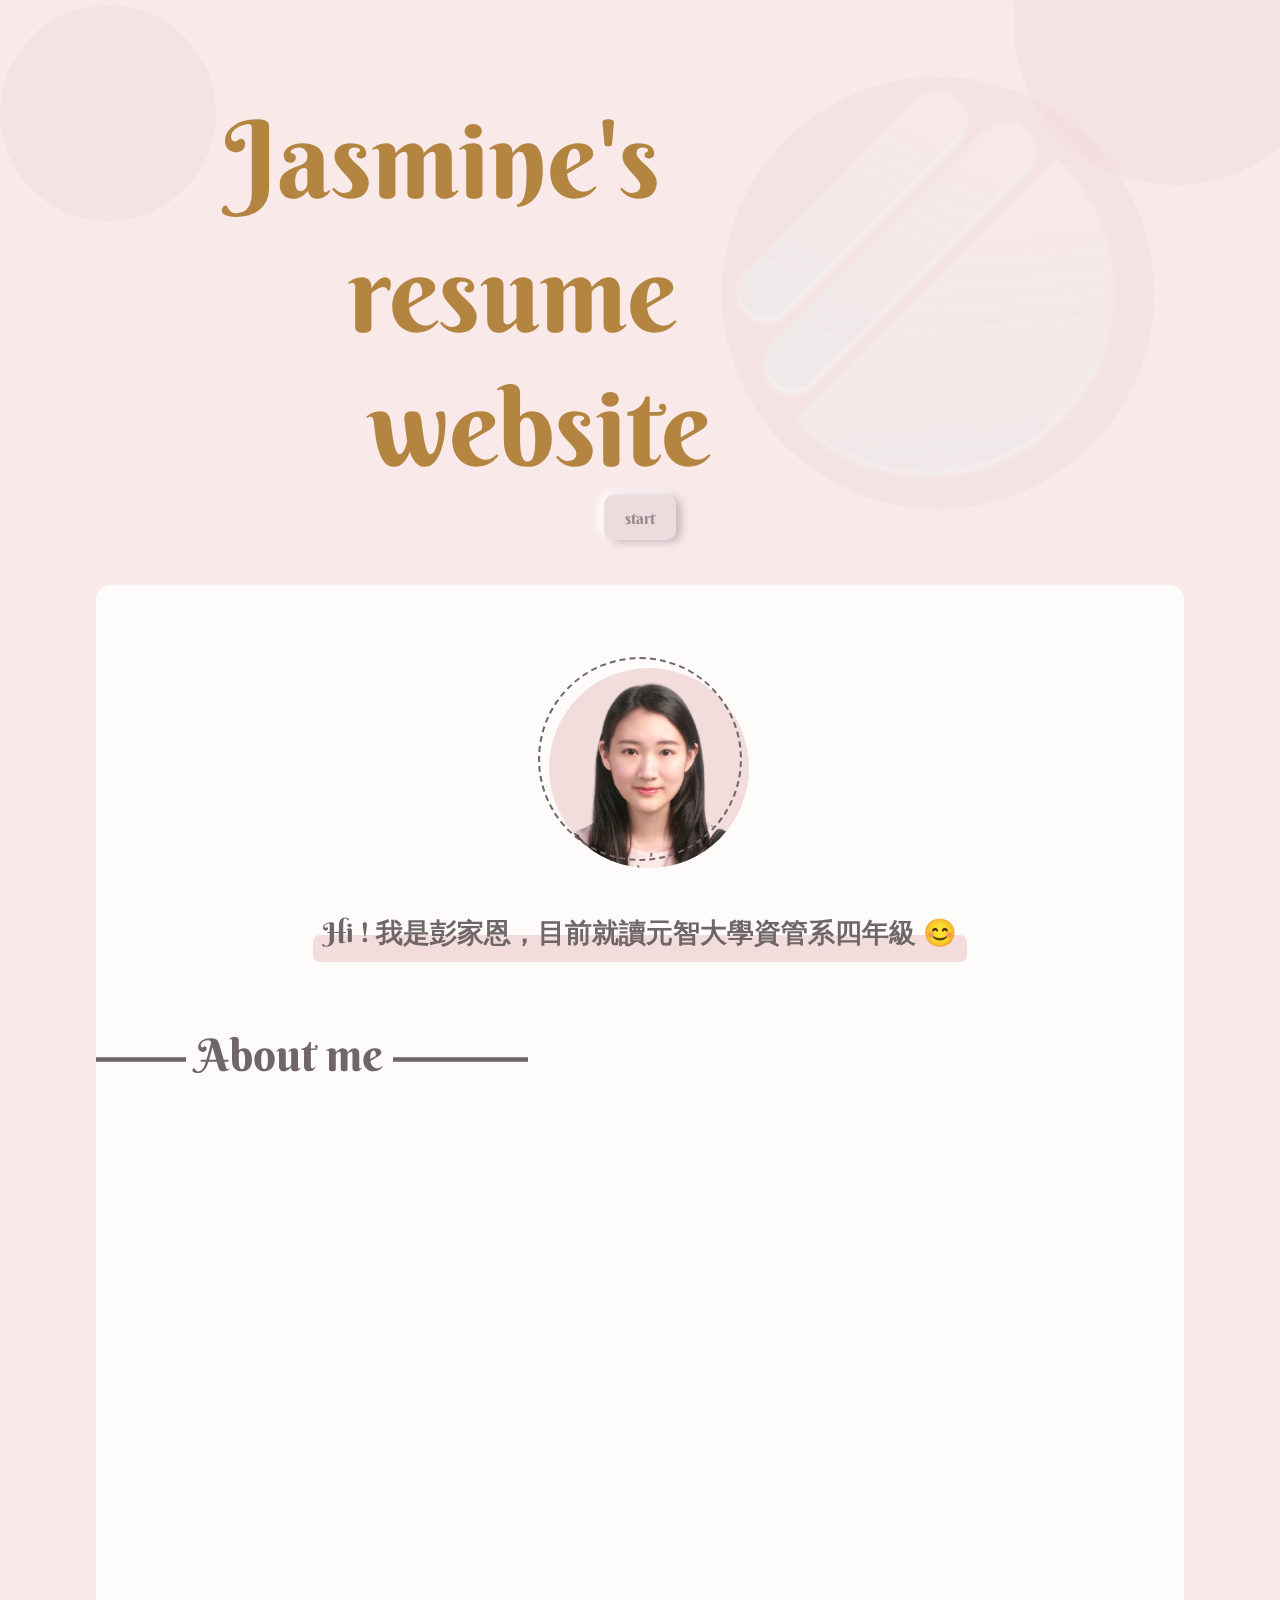
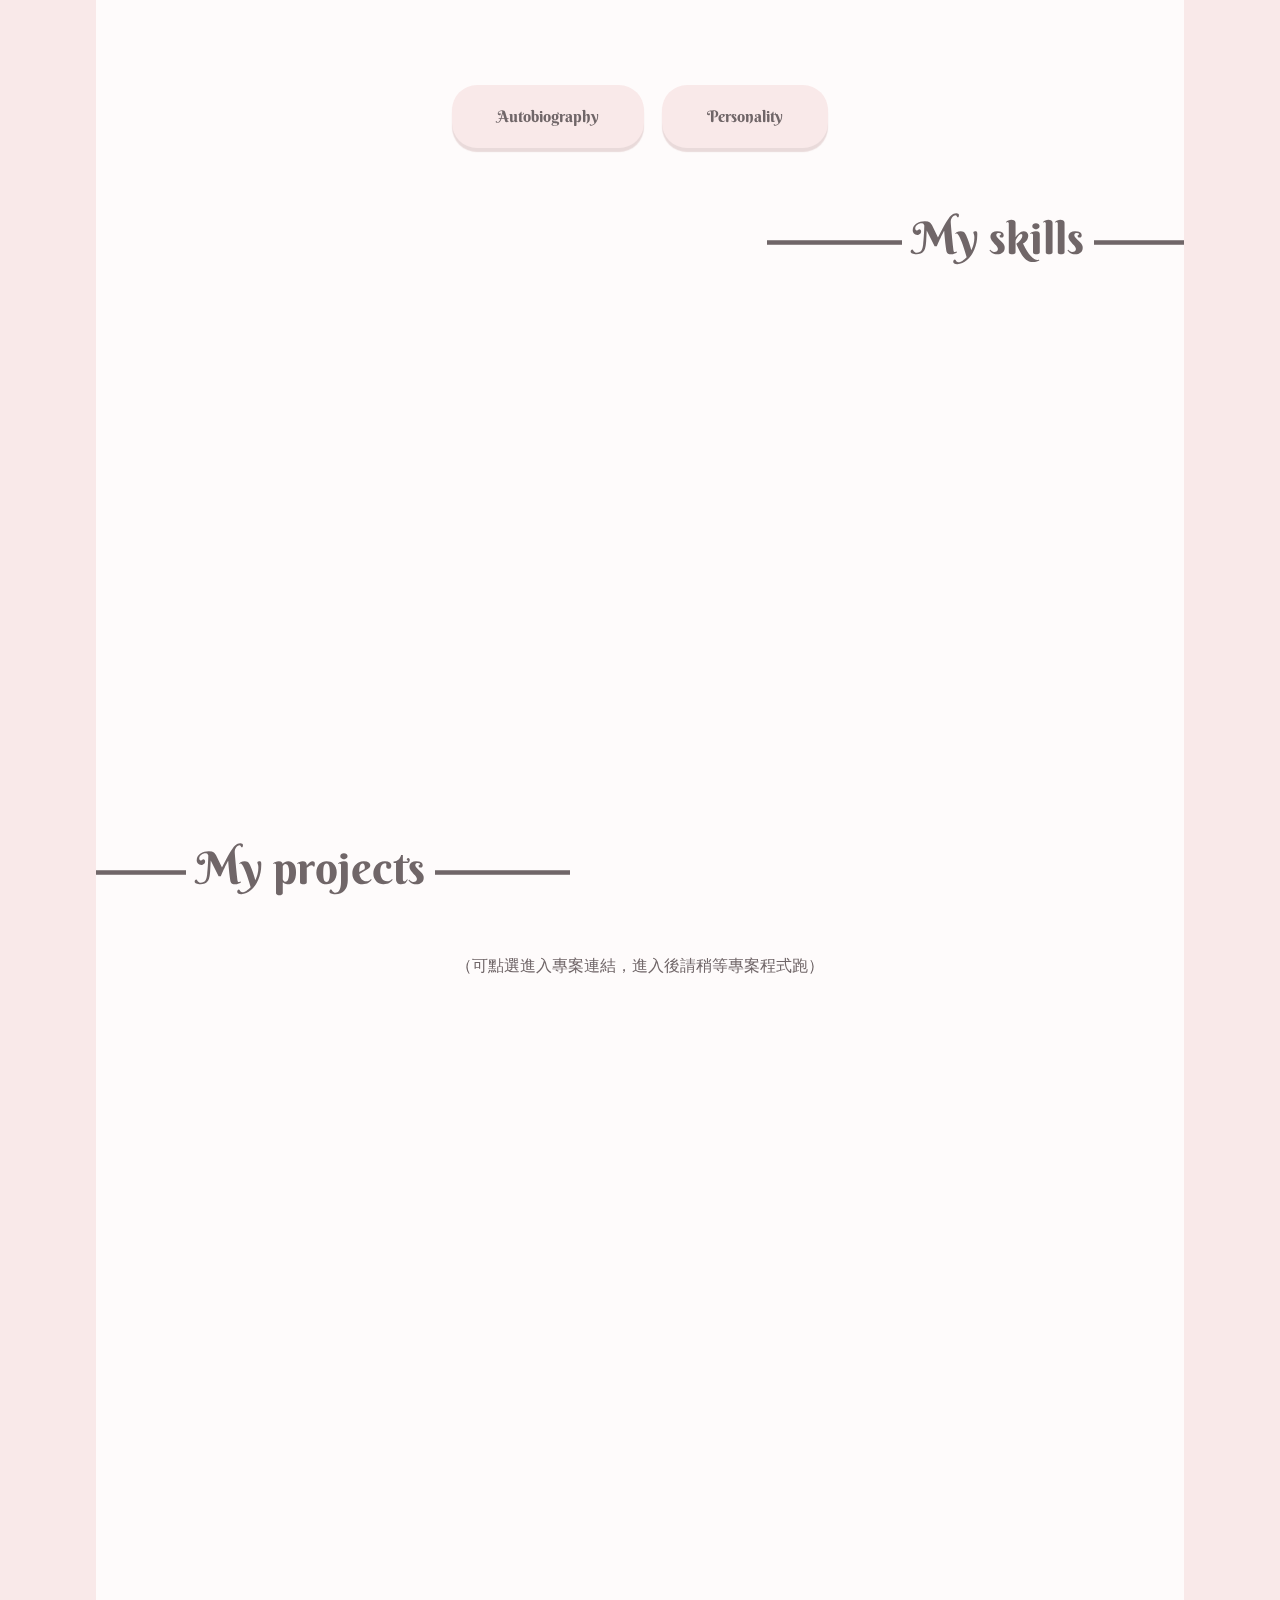
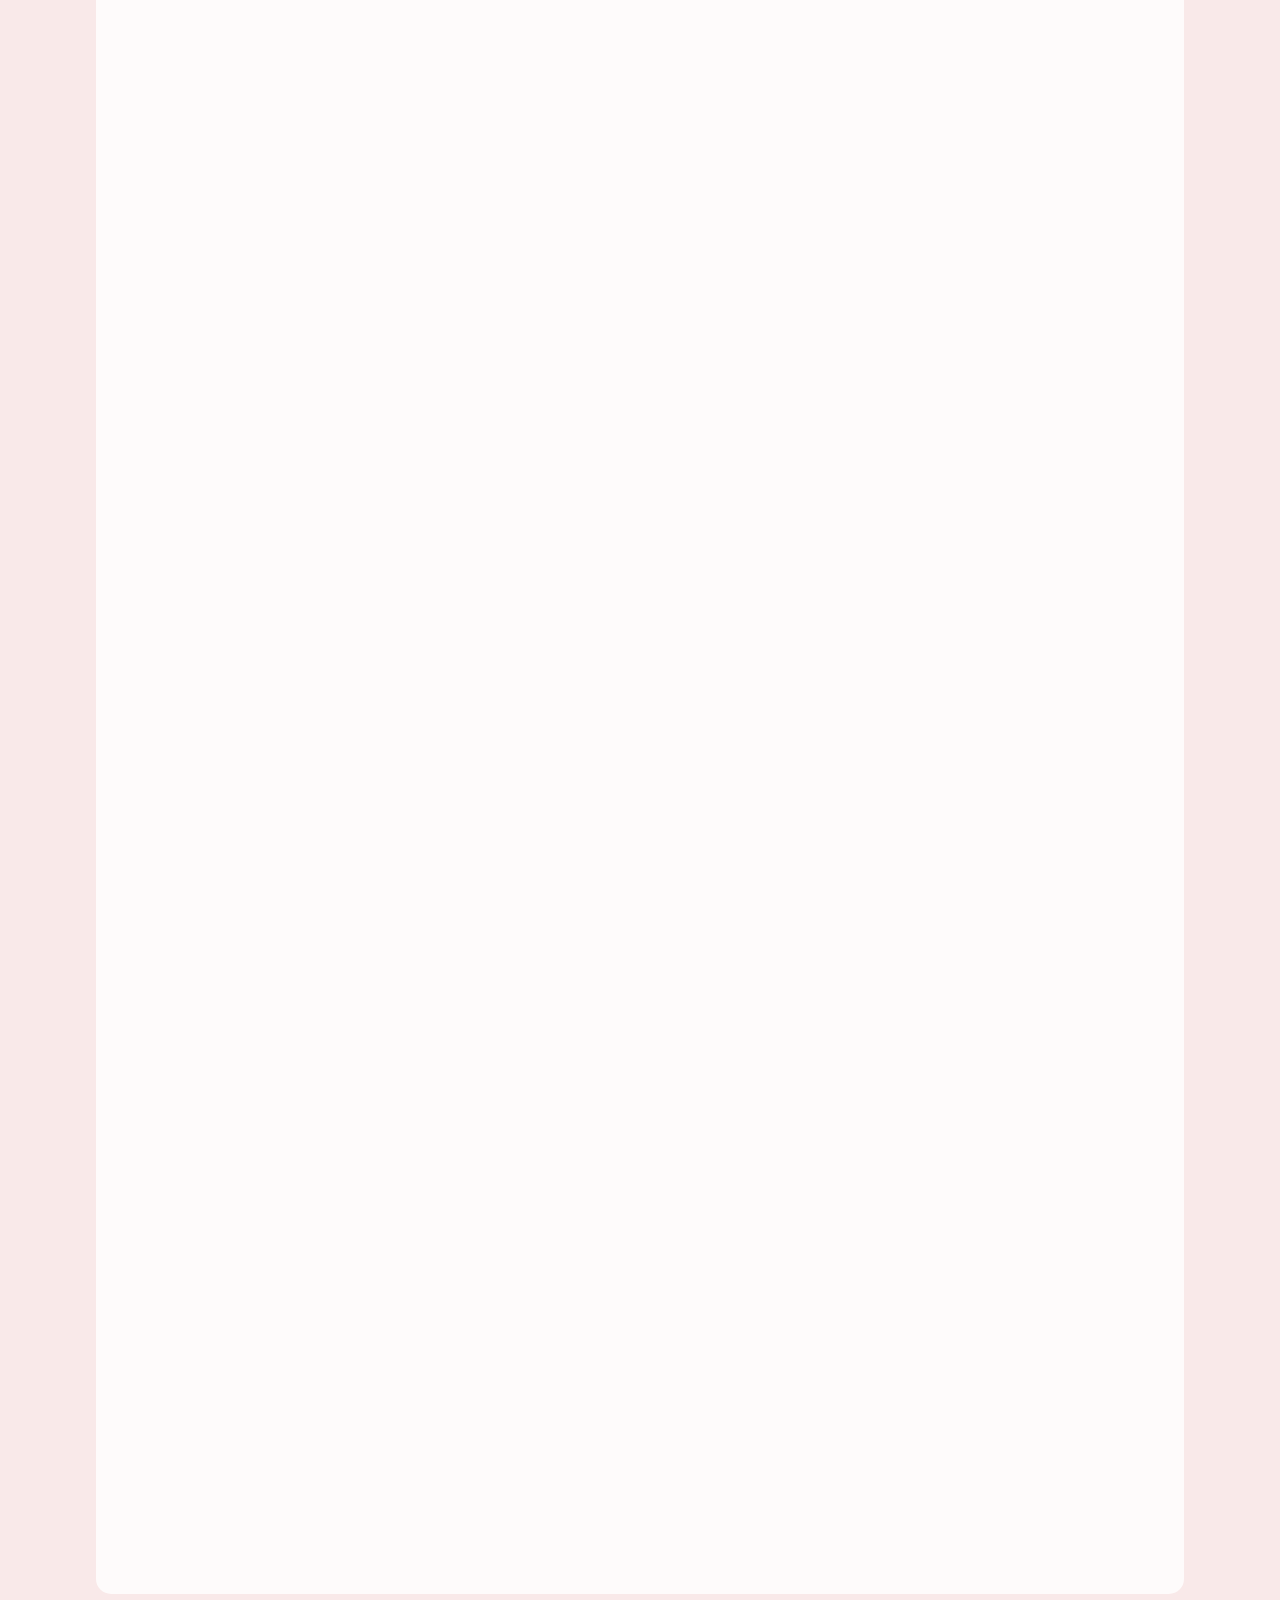
<file: index.html>
<!DOCTYPE html>
<html lang="en">
  <head>
    <meta charset="utf-8" />
    <meta
      name="viewport"
      content="width=device-width, initial-scale=1, shrink-to-fit=no"
    />  
    
    <link
      href="https://fonts.googleapis.com/css2?family=Berkshire+Swash&display=swap"
      rel="stylesheet"
    />
    <link href="https://unpkg.com/aos@2.3.1/dist/aos.css" rel="stylesheet">
    <link rel="stylesheet" href="style.css">
    <title>Jasmine_resume_website</title>
  </head>

  <body>
    
    <script src="https://unpkg.com/aos@2.3.1/dist/aos.js"></script>
    <script>
        AOS.init({duration: 1000});          
   </script>  
   
    <div class="Blog">
        <div class="title">
          <div class="title-text-back">
            <div class="title-circle-child" id="title-circle-child2" ></div>
            <div class="title-text" data-aos="fade-right">
              <div>Jasmine's</div>
              <div>resume&ensp;website</div>
            </div>
          </div>
          <div class="title-shape">
            <div class="title-biggest-circle">
              <div class="title-half-circle" ></div>
              <div class="title-circle" ></div>
              <div class="title-circle" id="title-circle2" ></div>
              <div class="title-circle-child" ></div>
            </div>
          </div>
        </div>
        <div class="anchorBtn-back">
          <button class="anchorBtn">
            <a class="startA" href="#about-me-anchor">
              start
            </a>
          </button>
        </div>
        <div class="middle-back" data-aos="fade-up">
          <div class="middle">
            <div style="height: 8vh" ></div>
            <div class="headshot-back">
              <div class="headshot-back-small">
                <div class="headshot-back-small2">
                  <img class="headshot" alt="" src="profile.png" />
                </div>
              </div>
            </div>
            <div class="say-back">
              <div class="say-line"></div>
              <div class="say">
                <span class="say-hi">Hi ! </span>
                <span class="say-zh">
                  我是彭家恩，目前就讀元智大學資管系四年級
                </span>
                &#128522;
              </div>
            </div>
            <div></div>
            <div class="middle-title-back">
              <div class="middle-title">
                <span id="about-me-anchor">—— About me ———</span>
              </div>              
            </div>
            <div class="autobiography" data-aos="fade-left">
                <span class="upper-mark">“</span>
                <span class="lower-mark">”</span>     
                在資管系的四年裡，我學會資訊的管理處理及運用，也熟悉程式設計。<br/>
                我對網頁前端頗有興趣，擅長使用HTML、CSS、React.js<br/>      
                未來，我希望不只運用知識和技能，也能在每個科技產品上多一些「人性化」的設計，<br/>
                不再只是個冷冰冰的軟體，而是個有溫度的程式。     
            </div>
            <div class="about-me-file">
                <button class="autobiography-btn" onclick="window.location='autobiography.html'">Autobiography</button>
                <button class="personality-btn" onclick="window.location='personality.html'">Personality</button>
            </div>
            <div class="middle-title-back">
                <div class="middle-title-2" >
                  <span id="">——— My skills ——</span>
                </div>              
            </div>
            <div class="skill" data-aos="zoom-in">              
                <div id="skill-line-0" ></div>
                <div id="skill-line-1" ></div>
            </div>
            <div style="height: 3vh" ></div>
            <div class="middle-title-back">
                <div class="middle-title-3" >
                  <span id="">—— My projects ———</span>
                </div>              
            </div>
            <div class="project-hint">（可點選進入專案連結，進入後請稍等專案程式跑）</div>
            <div id="projects-back" data-aos="fade-up">
                
            </div>
              
          </div>
        </div>
      </div>     

<script src="skill.js"></script>
<script src="project.js"></script>

  </body>
</html>
</file>
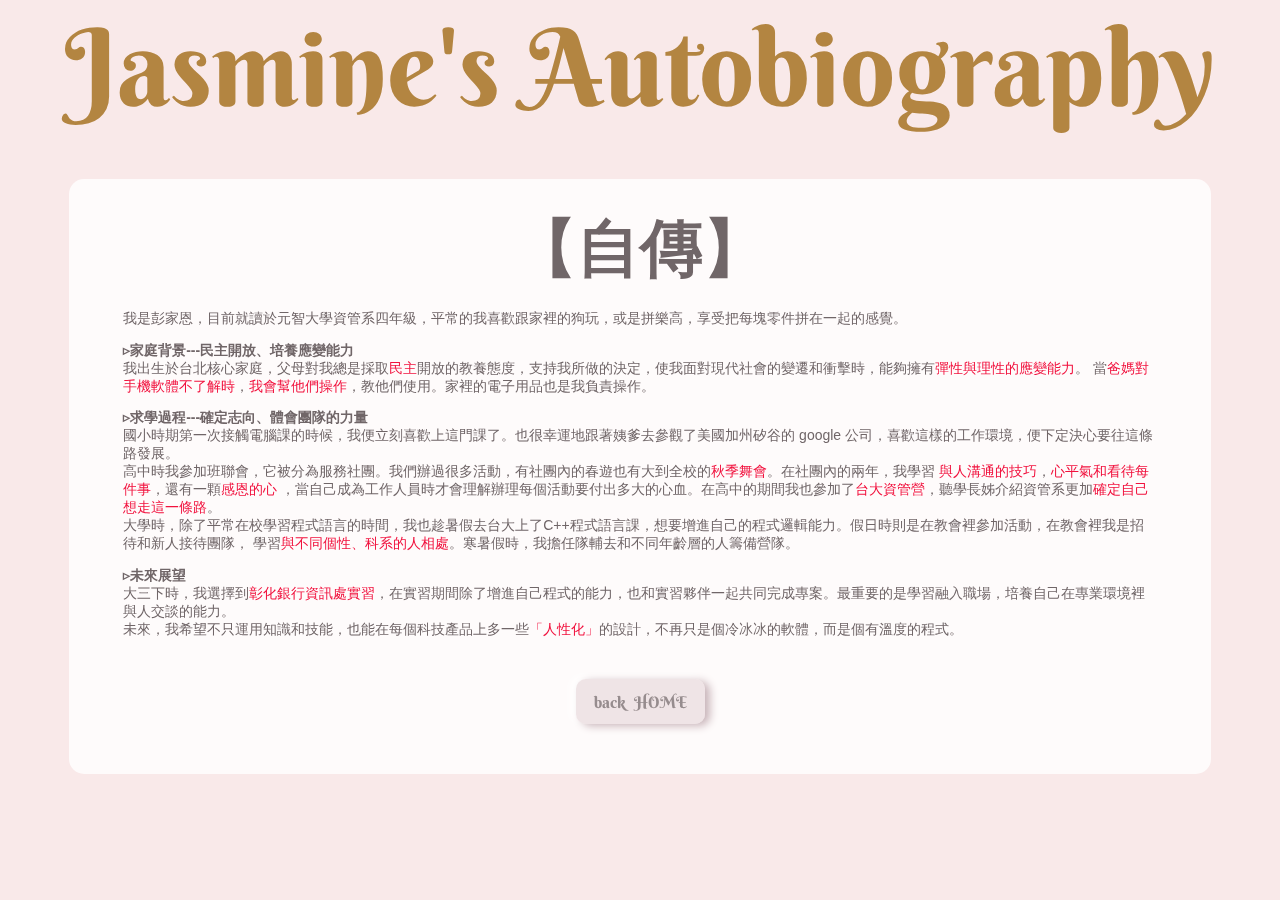
<file: autobiography.html>
<!DOCTYPE html>
<html lang="en">

<head>
	<meta charset="utf-8">
	<meta name="viewport" content="width=device-width, initial-scale=1, shrink-to-fit=no">
	
	
	
	<link
      href="https://fonts.googleapis.com/css2?family=Berkshire+Swash&display=swap"
      rel="stylesheet"
    />
    <link href="https://unpkg.com/aos@2.3.1/dist/aos.css" rel="stylesheet">
    <link rel="stylesheet" href="auto.css">
	<title>Jasmine_Autobiography</title>
</head>

<body>
	<script src="https://unpkg.com/aos@2.3.1/dist/aos.js"></script>
    <script>
        AOS.init({duration: 1000});          
   </script>  
	<div class="autobiography">
        <div class="autobiography-title" data-aos="fade-down">Jasmine's Autobiography</div>
        
        <div class="autobiography-content-back">
            <div class="autobiography-content" data-aos="fade-up">
                <div class="auto-content-title">【自傳】</div>
                <div class="auto-content">
                    <div>我是彭家恩，目前就讀於元智大學資管系四年級，平常的我喜歡跟家裡的狗玩，或是拼樂高，享受把每塊零件拼在一起的感覺。</div>
                    <div class="text-bold">▹家庭背景---民主開放、培養應變能力</div>
                    <div>我出生於台北核心家庭，父母對我總是採取<span class="text-red">民主</span>開放的教養態度，支持我所做的決定，使我面對現代社會的變遷和衝擊時，能夠擁有<span class="text-red">彈性與理性的應變能力</span>。
                        當<span class="text-red">爸媽對手機軟體不了解時</span>，<span class="text-red">我會幫他們操作</span>，教他們使用。家裡的電子用品也是我負責操作。</div>
                    <div class="text-bold" >▹求學過程---確定志向、體會團隊的力量</div>        
                    <div>國小時期第一次接觸電腦課的時候，我便立刻喜歡上這門課了。也很幸運地跟著姨爹去參觀了美國加州矽谷的 google 公司，喜歡這樣的工作環境，便下定決心要往這條路發展。</div>
                    <div>高中時我參加班聯會，它被分為服務社團。我們辦過很多活動，有社團內的春遊也有大到全校的<span class="text-red">秋季舞會</span>。在社團內的兩年，我學習
                        <span class="text-red">與人溝通的技巧</span>，<span class="text-red">心平氣和看待每件事</span>，還有一顆<span class="text-red">感恩的心</span>
                        ，當自己成為工作人員時才會理解辦理每個活動要付出多大的心血。在高中的期間我也參加了<span class="text-red">台大資管營</span>，聽學長姊介紹資管系更加<span class="text-red">確定自己想走這一條路</span>。
                    </div>
                    <div>大學時，除了平常在校學習程式語言的時間，我也趁暑假去台大上了C++程式語言課，想要增進自己的程式邏輯能力。假日時則是在教會裡參加活動，在教會裡我是招待和新人接待團隊，
                        學習<span class="text-red">與不同個性、科系的人相處</span>。寒暑假時，我擔任隊輔去和不同年齡層的人籌備營隊。
                    </div>
                    <div class="text-bold" >▹未來展望</div>
                    <div>大三下時，我選擇到<span class="text-red">彰化銀行資訊處實習</span>，在實習期間除了增進自己程式的能力，也和實習夥伴一起共同完成專案。最重要的是學習融入職場，培養自己在專業環境裡與人交談的能力。
                    </div>
                    <div>未來，我希望不只運用知識和技能，也能在每個科技產品上多一些<span class="text-red">「人性化」</span>的設計，不再只是個冷冰冰的軟體，而是個有溫度的程式。</div>
                    <div class="backHome-btn-back">
                        <button class="backHome-btn" onclick="window.location='index.html'">back&ensp;HOME</button> 
                    </div>
                </div>
        </div>
    </div>
	
</body>

</html>
</file>
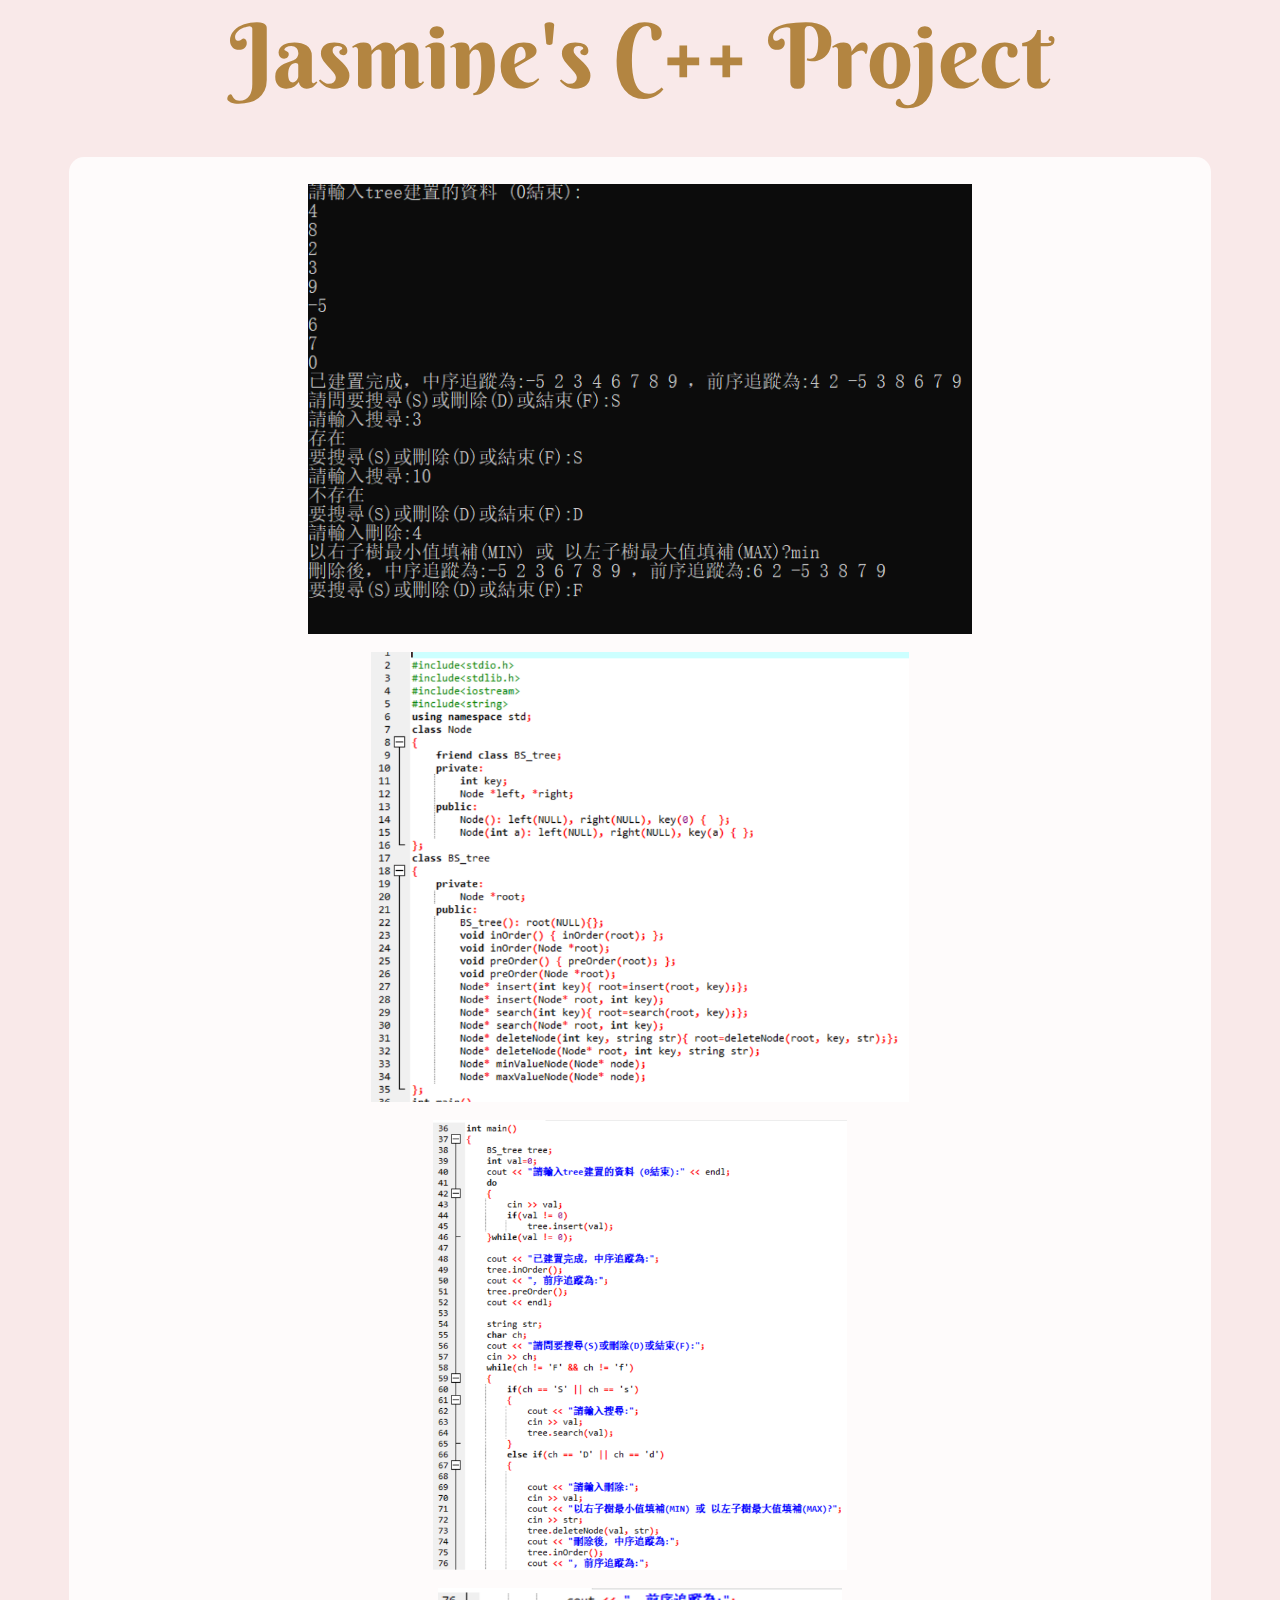
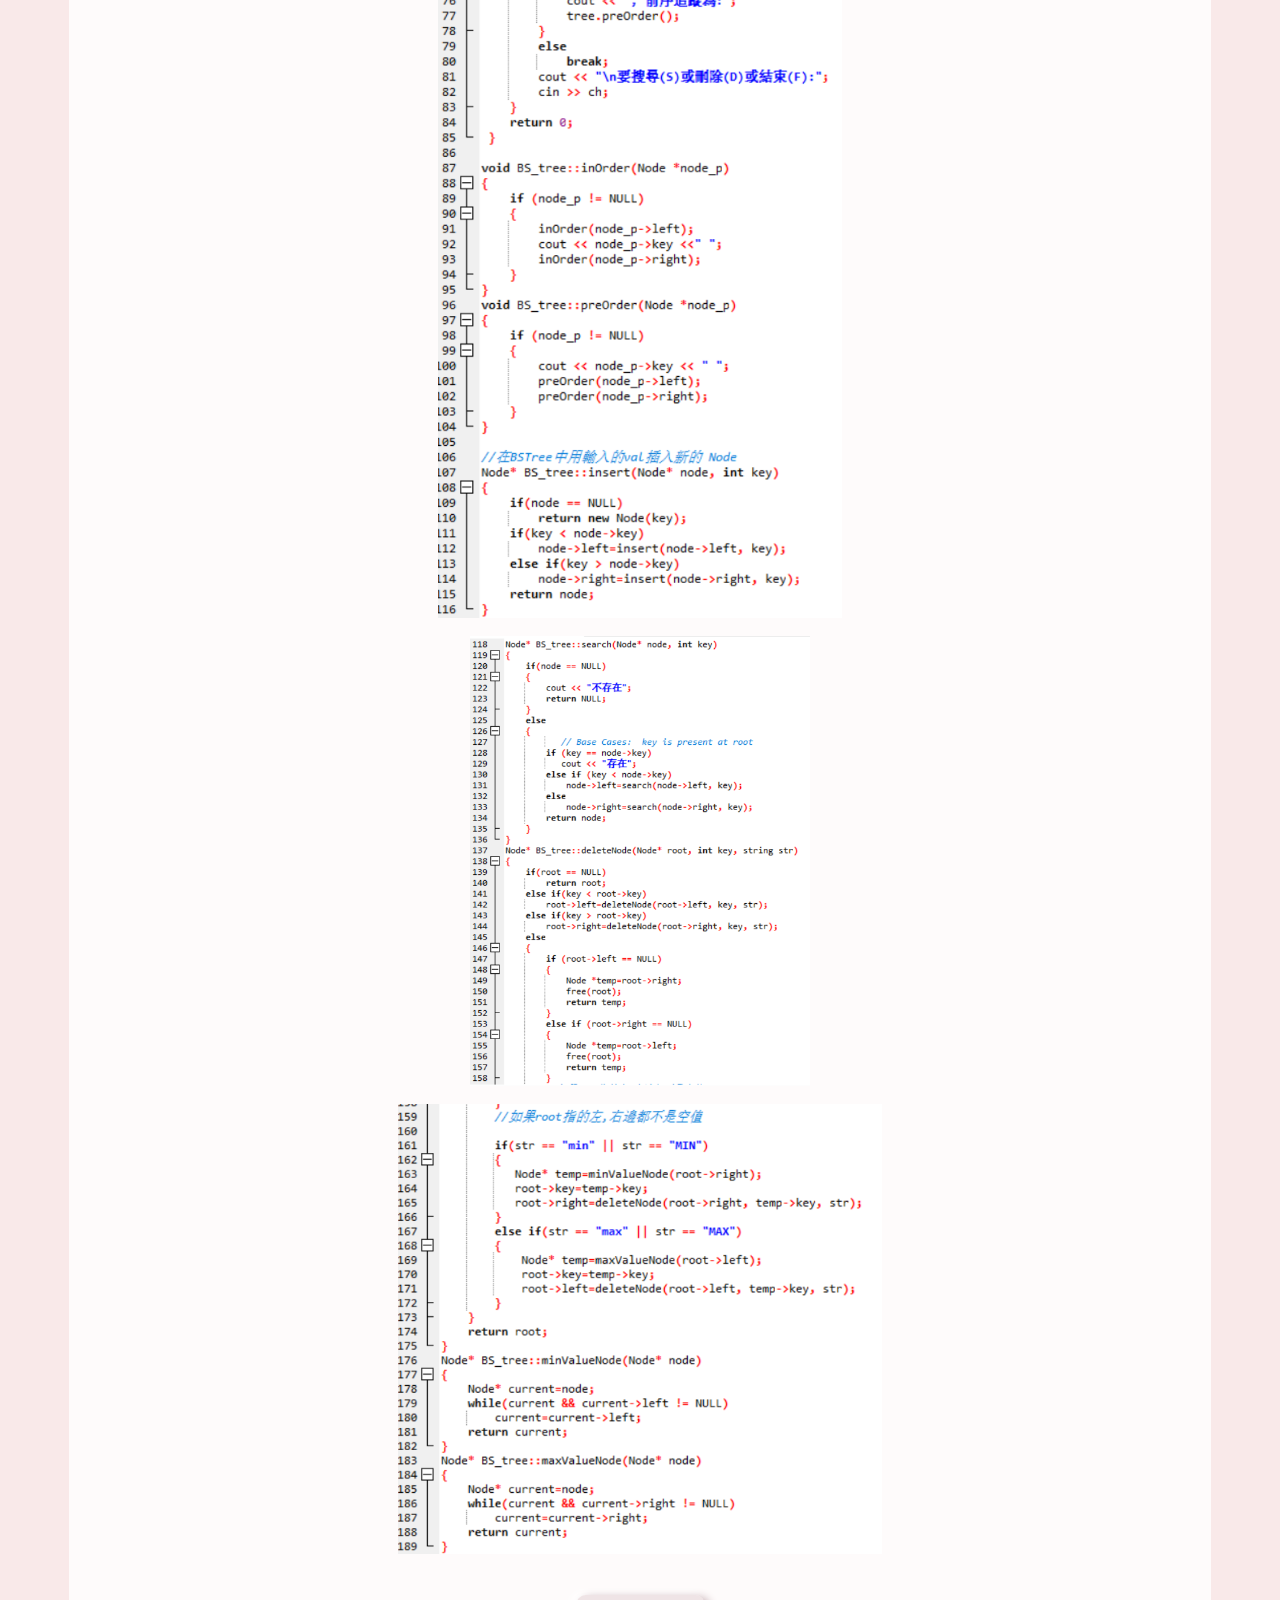
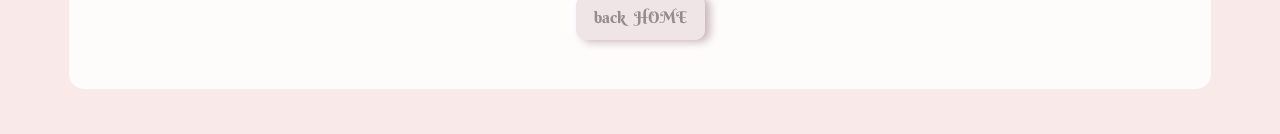
<file: cplus_project.html>
<!DOCTYPE html>
<html lang="en">

<head>
	<meta charset="utf-8">
	<meta name="viewport" content="width=device-width, initial-scale=1, shrink-to-fit=no">
	<link
      href="https://fonts.googleapis.com/css2?family=Berkshire+Swash&display=swap"
      rel="stylesheet"
    />
    <link href="https://unpkg.com/aos@2.3.1/dist/aos.css" rel="stylesheet">
    <link rel="stylesheet" href="project.css">
	<title>Jasmine C++ Project</title>
</head>

<body>
	<script src="https://unpkg.com/aos@2.3.1/dist/aos.js"></script>
    <script>
        AOS.init({duration: 1000});          
   </script>  
	<div class="project">
        <div class="project-title" data-aos="fade-down">Jasmine's C++ Project</div>
        
        <div class="project-content-back">
            <div class="project-content" data-aos="fade-up">
                <img class="c-p-i-0"src="p_image/p_07.png"/>
                <br/>
                <img class="c-p-i-0" src="p_image/p_07_1.png"/>
                <br/>
                <img class="c-p-i-0" src="p_image/p_07_2.png"/><br/>
                <img class="c-p-i-1" src="p_image/p_07_3.png"/><br/>
                <img class="c-p-i-0" src="p_image/p_07_4.png"/><br/>
                <img class="c-p-i-0" src="p_image/p_07_5.png"/>
                <div class="backHome-btn-back">
                    <button class="backHome-btn" onclick="window.location='index.html'">back&ensp;HOME</button> 
                </div>
            </div>
        </div>
    </div>
	
</body>

</html>
</file>
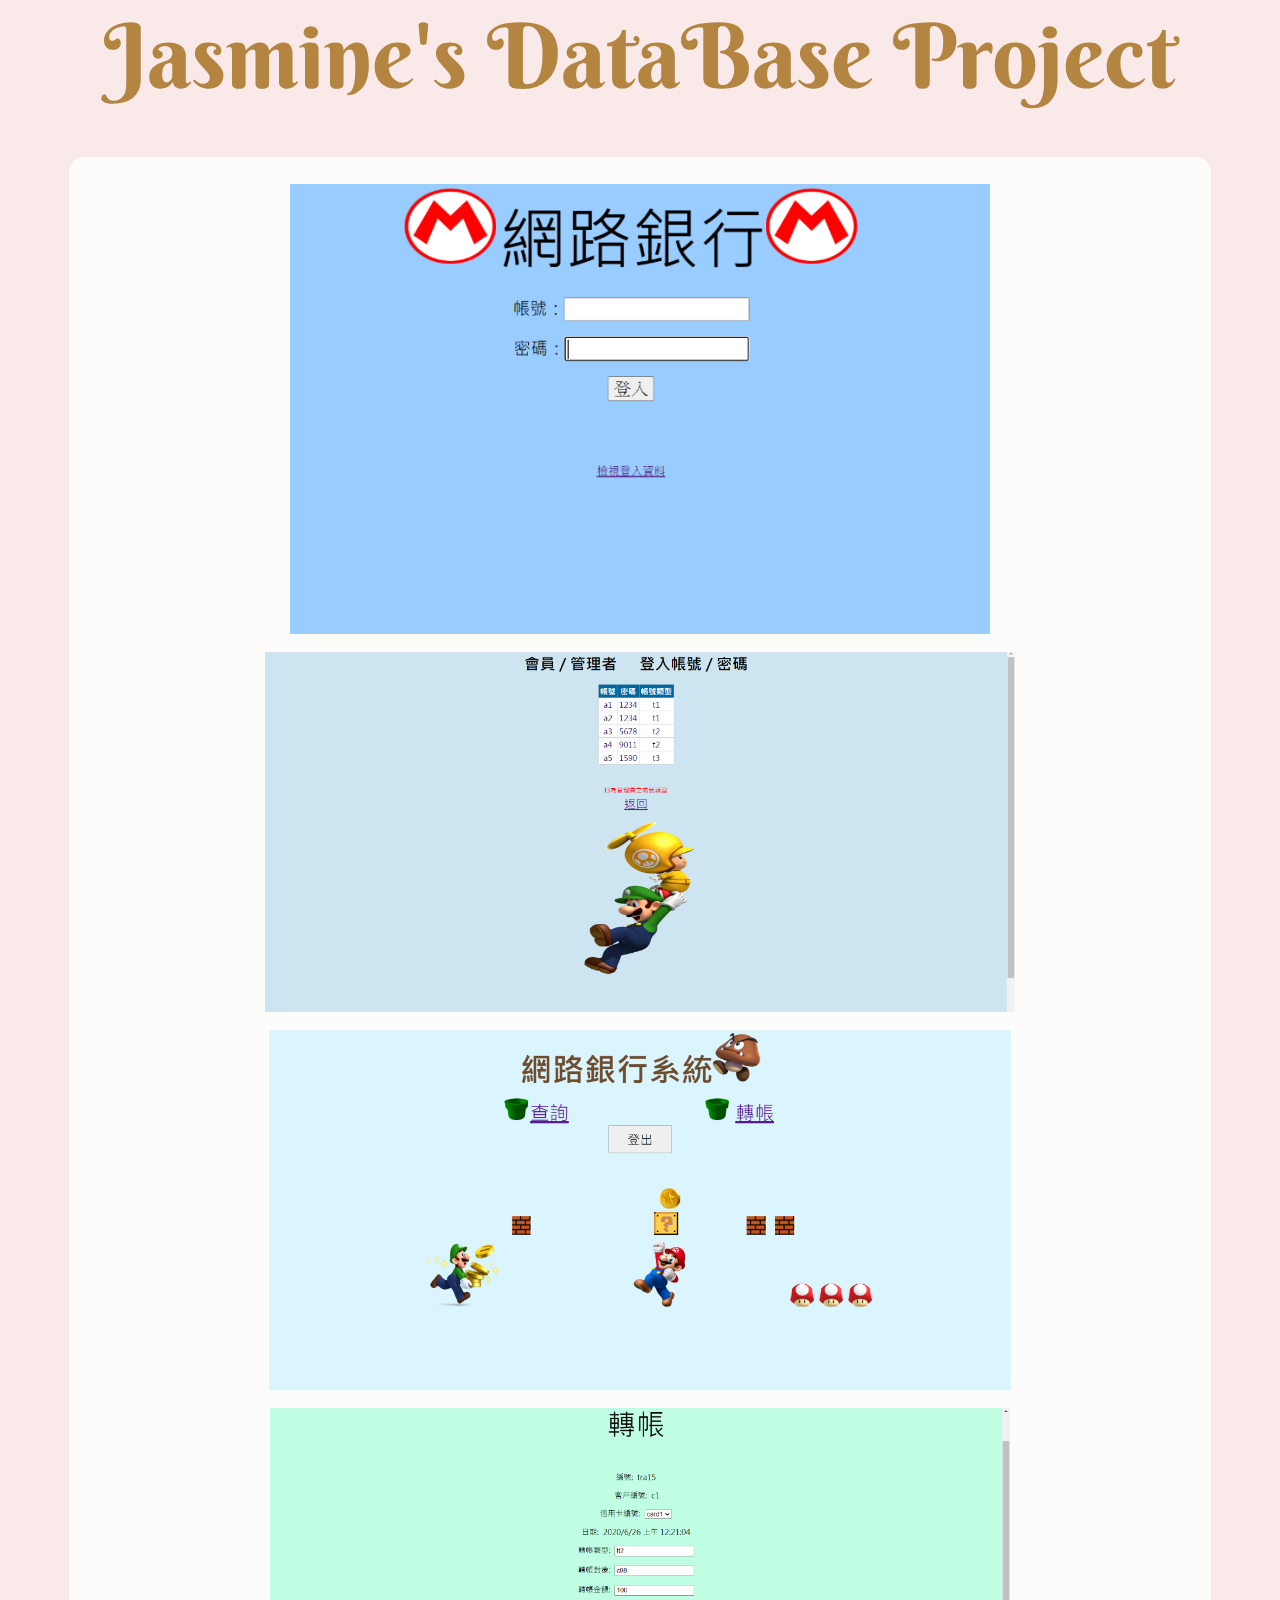
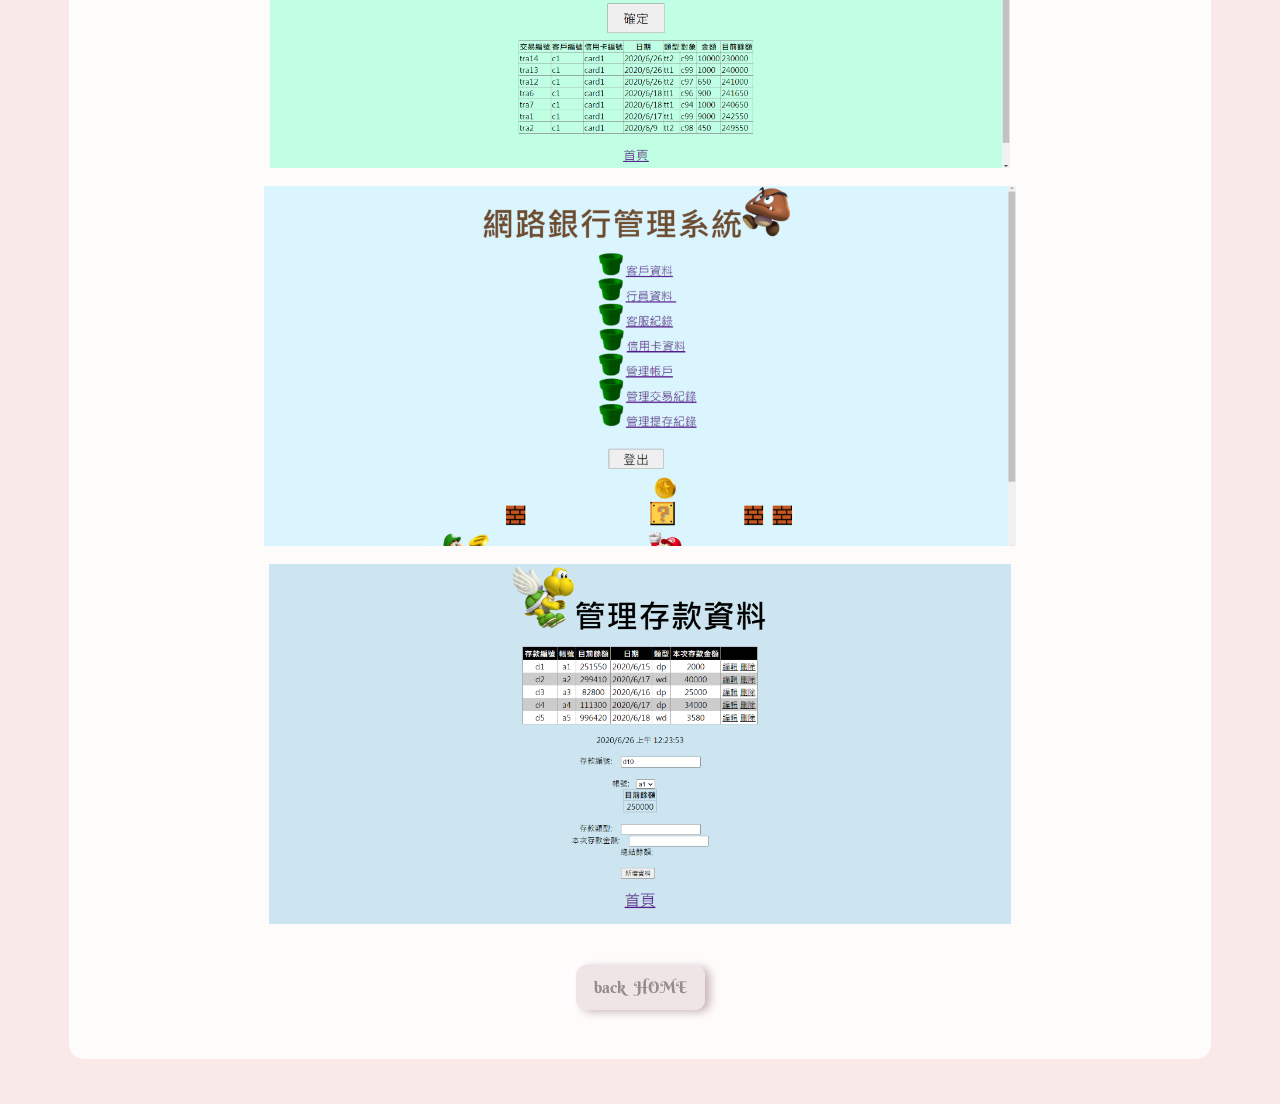
<file: database_project.html>
<!DOCTYPE html>
<html lang="en">

<head>
	<meta charset="utf-8">
	<meta name="viewport" content="width=device-width, initial-scale=1, shrink-to-fit=no">
	<link
      href="https://fonts.googleapis.com/css2?family=Berkshire+Swash&display=swap"
      rel="stylesheet"
    />
    <link href="https://unpkg.com/aos@2.3.1/dist/aos.css" rel="stylesheet">
    <link rel="stylesheet" href="project.css">
	<title>Jasmine's DataBase Project</title>
</head>

<body>
	<script src="https://unpkg.com/aos@2.3.1/dist/aos.js"></script>
    <script>
        AOS.init({duration: 1000});          
   </script>  
	<div class="project">
        <div class="project-title" data-aos="fade-down">Jasmine's DataBase Project</div>
        
        <div class="project-content-back">
            <div class="project-content" data-aos="fade-up">
                <img class="c-p-i-0"src="p_image/p_08.png"/>
                <br/>
                <img class="d-p-i-0" src="p_image/p_08_1.png"/>
                <br/>
                <img class="d-p-i-0" src="p_image/p_08_2.png"/><br/>
                <img class="d-p-i-0" src="p_image/p_08_3.png"/><br/>
                <img class="d-p-i-0" src="p_image/p_08_4.png"/><br/>
                <img class="d-p-i-0" src="p_image/p_08_5.png"/>
                <div class="backHome-btn-back">
                    <button class="backHome-btn" onclick="window.location='index.html'">back&ensp;HOME</button> 
                </div>
            </div>
        </div>
    </div>
	
</body>

</html>
</file>
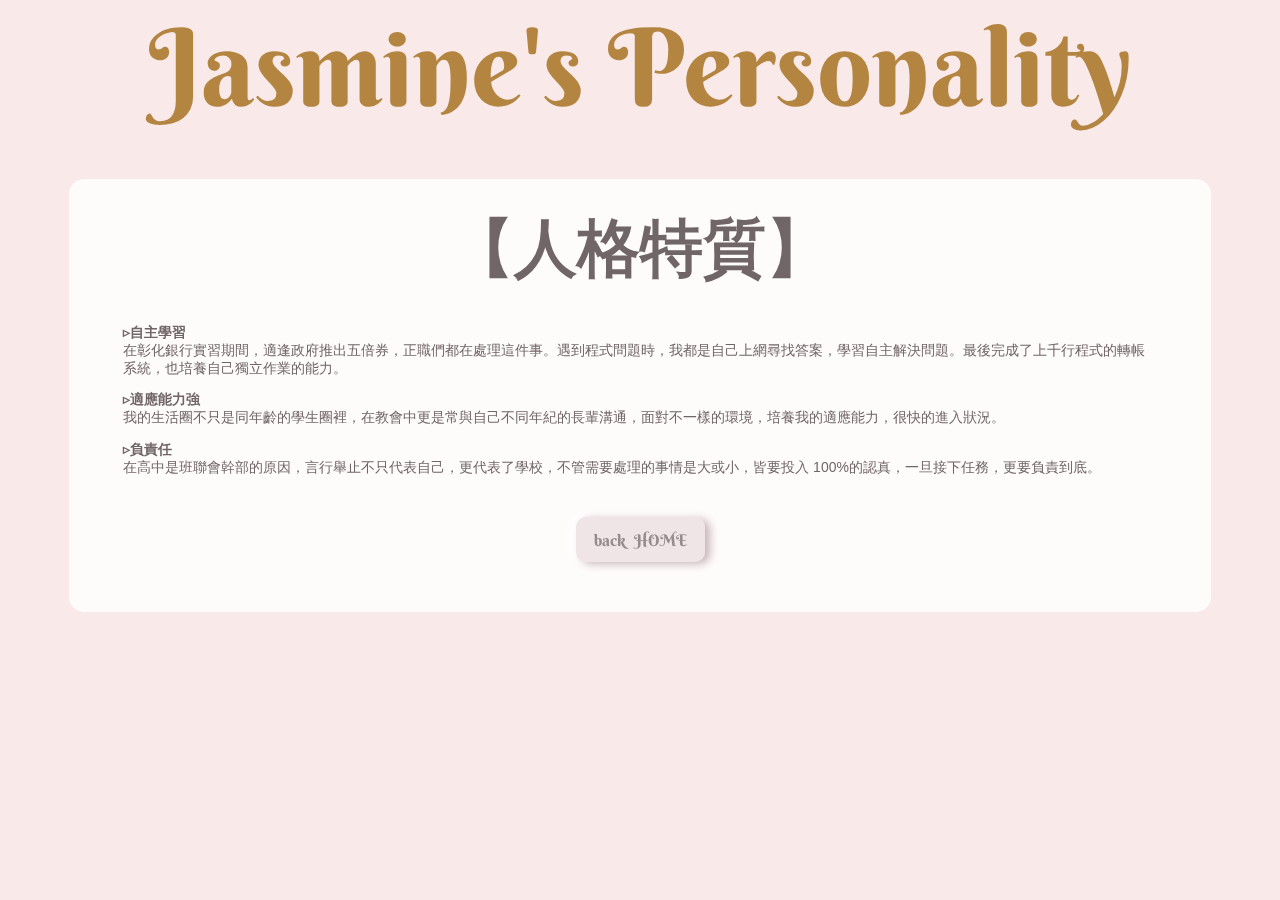
<file: personality.html>
<!DOCTYPE html>
<html lang="en">

<head>
	<meta charset="utf-8">
	<meta name="viewport" content="width=device-width, initial-scale=1, shrink-to-fit=no">
	
	
	
	<link
      href="https://fonts.googleapis.com/css2?family=Berkshire+Swash&display=swap"
      rel="stylesheet"
    />
    <link href="https://unpkg.com/aos@2.3.1/dist/aos.css" rel="stylesheet">
    <link rel="stylesheet" href="person.css">
	<title>Jasmine_Personality</title>
</head>

<body>
	<script src="https://unpkg.com/aos@2.3.1/dist/aos.js"></script>
    <script>
        AOS.init({duration: 1000});          
   </script>  
	<div class="personality">
        <div class="personality-title" data-aos="fade-down">Jasmine's Personality</div>
        
        <div class="personality-content-back">
            <div class="personality-content" data-aos="fade-up">
                <div class="person-content-title">【人格特質】</div>
                <div class="person-content">                    
                    <div class="text-bold">▹自主學習</div>
                    <div>在彰化銀行實習期間，適逢政府推出五倍券，正職們都在處理這件事。遇到程式問題時，我都是自己上網尋找答案，學習自主解決問題。最後完成了上千行程式的轉帳系統，也培養自己獨立作業的能力。</div>
                    <div class="text-bold" >▹適應能力強</div>        
                    <div>我的生活圈不只是同年齡的學生圈裡，在教會中更是常與自己不同年紀的長輩溝通，面對不一樣的環境，培養我的適應能力，很快的進入狀況。</div>                   
                    
                    <div class="text-bold" >▹負責任</div>
                    <div>在高中是班聯會幹部的原因，言行舉止不只代表自己，更代表了學校，不管需要處理的事情是大或小，皆要投入 100%的認真，一旦接下任務，更要負責到底。
                    </div>
                    
                    <div class="backHome-btn-back">
                        <button class="backHome-btn" onclick="window.location='index.html'">back&ensp;HOME</button> 
                    </div>
                </div>
        </div>
    </div>
	
</body>

</html>
</file>
<file: style.css>
.Blog {
    font-family: sans-serif;
    text-align: center;
  }
  body {
    background: rgb(249, 233, 233);
    overflow-x: hidden;
    margin: 0px;
  }
  .title {
    font-family: "Berkshire Swash", cursive;
    font-size: 12vh;
    position: relative;
    display: flex;
    flex-direction: row;
    width: 100%;
    height: 65vh;
    /* background: white; */
    /* justify-content: center; */
    align-items: center;
    color: rgb(179, 133, 65);
    overflow-x: hidden;
    overflow-y: hidden;
  }
  .title-text-back {
    display: flex;
    justify-content: center;
    align-items: center;
    width: 100%;
    position: relative;
  }
  .title-text {
    position: absolute;
    z-index: 100;
    display: flex;
    flex-direction: column;
    align-items: flex-start;
    left: 25vh;
    /* background: black; */
  }
  .title-shape {
    display: flex;
    position: relative;
    /* background: black; */
    width: 50%;
  }
  .title-biggest-circle {
    transform: scale(1.2);
    height: 40vh;
    width: 40vh;
    background: rgba(242, 220, 220, 0.5);
    display: flex;
    align-items: center;
    justify-content: center;
    border-radius: 100%;
    position: absolute;
    top: -20vh;
    right: 18vh;
    z-index: 50;
  }
  .title-circle-child {
    height: 30vh;
    width: 30vh;
    background: rgba(242, 220, 220, 0.5);
    position: absolute;
    border-radius: 100%;
    right: -17vh;
    top: -20vh;
  }
  #title-circle-child2 {
    transform: scale(0.8);
    left: -3vh;
    top: -35vh;
  }
  .title-half-circle {
    height: 17vh;
    width: 34vh;
    background: linear-gradient(
      220deg,
      rgba(240, 233, 233, 0.921) 20%,
      rgb(247, 233, 233) 80%
    );
    border-radius: 100vh 100vh 0 0;
    transform: rotate(135deg);
    position: absolute;
    top: 17vh;
    right: -2vh;
    box-shadow: 2px -4px 7px rgb(245, 239, 239);
    z-index: 50;
  }
  .title-circle {
    height: 33vh;
    width: 5vh;
    transform: rotate(45deg);
    /* border-radius: 100%; */
    border-top-left-radius: 30px;
    border-top-right-radius: 30px;
    border-bottom-left-radius: 30px;
    border-bottom-right-radius: 30px;
    box-shadow: 2px 2px 7px rgb(244, 246, 246);
    position: absolute;
    background: linear-gradient(
      340deg,
      rgba(240, 233, 233, 0.921) 20%,
      rgb(247, 233, 233) 80%
    );
    /* background: plum; */
    right: 21vh;
    z-index: 50;
    top: 0vh;
  }
  #title-circle2 {
    height: 27.5vh;
    right: 25.5vh;
    top: -2vh;
  }
  .middle-back {
    width: 100%;
    display: flex;
    justify-content: center;
    align-items: center;
    position: relative;
    border-radius: 15px;
    padding-bottom: 5vh;
    /* background: white; */
  }
  .middle {
    position: relative;
    width: 85%;
    /* height: 0vh; */
    background: rgba(255, 255, 255, 0.8);
    display: flex;
    justify-content: center;
    align-items: center;
    border-radius: 15px;
    flex-direction: column;
    padding-bottom: 5vh;
  }
  .anchorBtn-back {
    width: 100%;
    display: flex;
    justify-content: center;
    align-items: center;
    /* background:black; */
    position: absolute;
    top: 55vh;
    z-index: 110;
  }
  .startA {
    text-decoration: none;
    color: rgba(112, 102, 104, 0.7);
  }
  .startA:hover {
    color: rgba(112, 102, 104);
  }
  .anchorBtn {
    width: 8vh;
    height: 5vh;
    border-radius: 10px;
    background: rgba(228, 211, 215, 0.6);
    transition: 0.2s;
    animation: btnEffect 1.2s forwards;
    border: none;
    box-shadow: 5px 2px 8px rgb(200, 180, 185), -5px -2px 8px rgb(255, 255, 255);
    display: flex;
    align-items: center;
    justify-content: center;
    font-family: "Berkshire Swash", cursive;
    color: rgba(112, 102, 104, 0.7);
    font-size: 16px;
  }
  .anchorBtn:hover {
    cursor: pointer;
    background: rgba(228, 211, 215);
    color: rgba(112, 102, 104);
    box-shadow: none;
  }
  @keyframes btnEffect {
    0% {
      transform: scale(0);
    }
    100% {
      transform: scale(1);
    }
  }
  .middle-title-back {
    position: relative;
    width: 100%;
    height: 17vh;
    /* background: plum; */
    display: flex;
    align-items: center;
    justify-content: center;
  }
  .middle-title {
    font-family: "Berkshire Swash", cursive;
    color: rgba(112, 102, 104);
    font-size: 5vh;
    position: absolute;
    left: 0vh;
    /* top: 5vh; */
  }
  .headshot-back {
    width: 200px;
    height: 200px;
    border-radius: 100%;
    border: 2px solid transparent;
    position: relative;
    display: flex;
    align-items: center;
    justify-content: center;
  }
  .headshot-back::after {
    content: "";
    position: absolute;
    z-index: 100;
    width: 200px;
    height: 200px;
    border-radius: 100%;
    border: 2px dashed rgba(112, 102, 104);
  }
  .headshot-back-small {
    width: 200px;
    height: 200px;
    border-radius: 100%;
    position: relative;
    display: flex;
    align-items: center;
    justify-content: center;
    /* border: 2px dashed rgba(112, 102, 104); */
  }
  .headshot-back-small2 {
    width: 200px;
    height: 200px;
    background: rgb(242, 220, 220);
    border-radius: 100%;
    position: absolute;
    left: 1vh;
    top: 1vh;
    display: flex;
    align-items: center;
    justify-content: center;
  }
  .headshot {
    height: 200px;
    border-radius: 100%;
    position: relative;
  }
  .say-back {
    height: 13vh;
    position: relative;
    display: flex;
    flex-direction: column;
    justify-content: center;
    align-items: center;
    padding-left: 1.5vh;
    padding-right: 1.5vh;
  }
  .say-line {
    background: rgb(242, 220, 220);
    width: 103%;
    height: 3vh;
    position: relative;
    top: 40%;
    border-top-left-radius: 7px;
    border-top-right-radius: 7px;
    border-bottom-left-radius: 7px;
    border-bottom-right-radius: 7px;
  }
  .say {
    position: relative;
    color: rgba(112, 102, 104);
    font-size: 3vh;
    width: 100%;
  }
  .say-hi {
    font-family: "Berkshire Swash", cursive;
  }
  .say-zh {
    font-weight: 900;
  }
  .autobiography{
    position: relative;
    width:70%;
    height:50vh; 
    display:flex;
    justify-content: center;
    align-items: center;
    margin:5vh;  
    color:rgba(112, 102, 104);
    font-size: 16px;
    font-weight: 900;    
  }
  .upper-mark{
    font-family: "Berkshire Swash", cursive;
    font-size: 25vh;
    position: absolute;
    left:0;
    top:-5vh;
    color:rgb(223, 201, 201);
  }
  .lower-mark{
    font-family: "Berkshire Swash", cursive;
    font-size: 25vh;
    position: absolute;
    right:0;
    bottom:-17vh;
    color:rgb(223, 201, 201);
  }
  .middle-title-2{
    position: absolute;
    right:0vh;
    font-family: "Berkshire Swash", cursive;
    color: rgba(112, 102, 104);
    font-size: 5vh;
  }
  .skill{
    position: relative;
    width:60%;
    height:50vh;
    display: grid;    
    justify-items: center;
    align-items: center;
    grid-template-rows:repeat(2,50%);   
  }
  #skill-line-0{
      display: grid;     
      width: 100%;
      grid-template-columns:repeat(3,33%);
      height:10vh;     
      justify-items: center;
      align-items: center;
      padding-top:2vh;
      padding-bottom:2vh;
  }
  #skill-line-1{
    display: grid;
    width: 100%;
    grid-template-columns:repeat(3,33%);
    height:10vh;     
    justify-items: center;
    align-items: center;
    padding-top:2vh;
    padding-bottom:2vh;
}
  .skill-box{
      height:15vh;
      width: 15vh;
      padding:2vh;
      position: relative;
      display: flex;
      justify-content: center;
      align-items: center;
      color:rgb(134, 124, 102);
      background: rgba(235, 219, 203, 0.7);
      box-shadow: 5px 2px 8px rgba(202, 188, 175, 0.842),-5px -2px 8px rgba(202, 188, 175, 0.842);
      border-radius: 20px;
      font-family: "Berkshire Swash", cursive;
      font-size: 4vh;
  }
  .middle-title-3{
    position: absolute;
    left:0vh;
    font-family: "Berkshire Swash", cursive;
    color: rgba(112, 102, 104);
    font-size: 5vh;
  }
  #projects-back{
      position: relative;
      width:90%;      
      /* background: coral; */
      display: flex;
      flex-direction: column;
      justify-content: center;
      align-items: center;
  }
  .project-hint{
      width: 100%;
      height:5vh;
      display: flex;
      justify-content: center;
      align-items: center;
      color: rgba(112, 102, 104);
  }
  .project-box{
    width:70%;
    height:25vh;    
    position: relative;
    background: white;
    margin: 1.5vh;
    padding:1vh;
    border-radius: 5px;
    box-shadow: 7px 7px 8px rgba(204, 195, 187, 0.7);
    display: grid;
    grid-template-columns:10% 50% 40%;
  }


  .project-box:hover{     
      cursor: pointer; 
      box-shadow:none
  }
  .project-box-L{
      position: relative;
      display: flex;
      justify-content: center;
      align-items: center;
  }
  .project-box-M{
    position: relative;
    display:flex;
    flex-direction: column;
    align-items: flex-start;
    padding-left: 0.5vh;
    padding-right: 0.5vh;
}
.project-box-R{
    position: relative;
    display: flex;
    justify-content: center;
    align-items: center;
    padding: 2vh;
}
  .project-line{
      position: absolute;
      width:0.8vh;
      height:100%;
      background: linear-gradient(to bottom,rgb(193,202,221),rgb(193,202,221) ,	rgb(235,204,212),rgb(248,218,207));
      top:0vh;
      left:3.5vh;
  }
  .project-name{     
    padding-top:0.3vh; 
      font-weight: 900;
      color:rgb(112, 102, 104);
      
  }
  .project-illustrate{
      padding-top:0.5vh;
      color:rgb(112, 102, 104);
      font-size: 14px;     
      text-align:left;
  }
  .project-img{
      position: relative;
      height: 20vh;
  }
  .project-language-box{
      display: flex;
      flex-direction: row;
      position: absolute;
      bottom:0vh;
      right:1vh;
  }
  .project-language{
      display: flex;
      justify-content: center;
      align-items: center;      
      color:rgb(112, 102, 104);
      margin-right: 1vh;
      padding:0.7vh;
      padding-left:1.2vh;
      padding-right:1.2vh;
      border-radius: 10px;
      background: rgba(235, 219, 203, 0.7);
      font-family: "Berkshire Swash", cursive;
      font-size:8px;
  }
  .about-me-file{
      width:100%;
      height:10vh;
      display: flex;
      justify-content: center;
      align-items: center;
  }
  .autobiography-btn ,.personality-btn{
      margin: 1vh;
      height:7vh;
      border:none;
      padding:1vh;
      padding-left:5vh;
      padding-right:5vh;
      border-top-left-radius: 25px;
      border-top-right-radius: 25px;
      border-bottom-left-radius: 25px;
      border-bottom-right-radius: 25px;
      background: rgb(249, 233, 233);
      font-family: "Berkshire Swash", cursive;
      color: rgba(112, 102, 104);
      font-size: 16px;
      box-shadow: 0px 4px 1px rgba(224, 204, 204, 0.7);
  }
  .autobiography-btn:hover ,.personality-btn:hover{
    box-shadow:none;
    cursor: pointer;
    background: rgba(224, 204, 204, 0.7);
  }
  @media screen and (max-width: 760px) {
    .title {
      display: flex;
      flex-direction: column;
      font-size: 9vh;
      height: 40vh;
    }
    .anchorBtn-back {
      display: none;
    }
    .title-text-back {
      padding-top: 7vh;
      height: 75%;
    }
    .title-biggest-circle {
      transform: scale(1);
      right: -15vh;
    }
    #title-circle-child2 {
      left: -20vh;
      top: 0vh;
    }
    .title-text {
      position: relative;
      left: 2vh;
    }
    .anchorBtn {
      width: 7.7vh;
      height: 5.5vh;
    }
    .middle {
      width: 90%;
    }
    .middle-title-back {
      height: 10vh;
    }    
    .middle-title {
      font-size: 3vh;
    }
    .say-line {
      height: 10vh;
      top: 60%;
    }
    .middle-title-2{
        font-size: 3vh;
    }
    .lower-mark {
        font-size: 20vh;
    }
    .upper-mark {
        font-size: 20vh;
    }
    .skill{
        width:90%;
        height:30vh;
    }
    .skill-box{
        height:8vh;
        width: 8vh;
        font-size: 2.5vh;
    }
    .middle-title-3{
        font-size: 3vh;
    }
    .project-box{
        width:90%;
        height:40vh; 
        display: flex;   
        flex-direction: column;        
        
      }
      .project-box-L {
          display: none;
      }
      
      .project-box-R{
          position: absolute;
          width: 100%;
          bottom: 0vh;
        padding: 0vh;
        padding-bottom:1vh;
        left:0vh;
      }
      
    .project-name {
        padding-left: 0.5vh;
    }
    .project-illustrate {
        padding-top: 1vh;
        padding-left: 0.5vh;
        font-size: 12px;
    }
    .project-language-box {
        position: relative;
        padding-top:0.5vh;
        display: inline-flex;
    }
    .project-language {
        margin: 0.5vh;
    }
    .project-img {
        
        height: 15vh;
        
    }
    .autobiography-btn, .personality-btn {
      padding-left:3vh;
      padding-right:3vh;
    }

  }
</file>
<file: auto.css>
body {
    background: rgb(249, 233, 233);
    overflow-x: hidden;
    margin: 0px;
  }
  .autobiography{
    font-family: sans-serif;
    text-align: center;
  }
  .autobiography-title{
    font-family: "Berkshire Swash", cursive;
    font-size: 12vh;
    position: relative;    
    width: 100%;    
    align-items: center;
    color: rgb(179, 133, 65);
    overflow-x: hidden;
    overflow-y: hidden;
  }
  .backHome-btn-back{
      width: 100%;
      height:10vh;
      display: flex;
      justify-content: center;
      margin-top: 2vh;
    align-items: center;
    position: relative;
  }
  .backHome-btn{
    font-family: "Berkshire Swash", cursive;
    height: 5vh;
    border-radius: 10px;
    background: rgba(228, 211, 215, 0.6);
    border:none;
    padding:1vh;
    padding-left: 2vh;
    padding-right: 2vh;
    color: rgba(112, 102, 104, 0.7);
    font-size: 16px;
    box-shadow: 5px 2px 8px rgb(200 180 185), -5px -2px 8px rgb(255 255 255);
    animation: btnEffect 1.2s forwards;
  }
  .backHome-btn:hover {
    cursor: pointer;
    background: rgba(228, 211, 215);
    color: rgba(112, 102, 104);
    box-shadow: none;
  }
  @keyframes btnEffect {
    0% {
      transform: scale(0);
    }
    100% {
      transform: scale(1);
    }
  }
  .autobiography-content-back{
    width: 100%;
    display: flex;
    justify-content: center;
    align-items: center;
    position: relative;
    border-radius: 15px;
    padding-bottom: 5vh;    
  }
  .autobiography-content{
    position: relative;
    width: 85%;    
    background: rgba(255, 255, 255, 0.8);
    display: flex;
    justify-content: center;
    align-items: center;
    border-radius: 15px;
    flex-direction: column;
    padding:3vh;
   margin-top: 5vh;
  }
  .auto-content-title{    
    color: rgba(112, 102, 104);
    font-size: 7vh;
    font-weight: 900;
  }
  .auto-content{
    margin-top: 2vh;
    color: rgba(112, 102, 104);
    font-size: 14px;
    text-align: left;
    width:95%;
  }
  .text-bold{
      margin-top: 1.5vh;
      font-weight: bold;
  }
  .text-red{
    color: rgb(241, 18, 62);
  }
  @media screen and (max-width: 760px) {
    .autobiography-title{
        font-size: 7vh;
    }
  }
</file>
<file: project.css>
body {
    background: rgb(249, 233, 233);
    overflow-x: hidden;
    margin: 0px;
  }
  .project{
    font-family: sans-serif;
    text-align: center;
  }
  .project-title{
    font-family: "Berkshire Swash", cursive;
    font-size: 10vh;
    position: relative;    
    width: 100%;    
    align-items: center;
    color: rgb(179, 133, 65);
    overflow-x: hidden;
    overflow-y: hidden;
  }
  .backHome-btn-back{
      width: 100%;
      height:10vh;
      display: flex;
      justify-content: center;
      margin-top: 2vh;
    align-items: center;
    position: relative;
  }
  .backHome-btn{
    font-family: "Berkshire Swash", cursive;
    height: 5vh;
    border-radius: 10px;
    background: rgba(228, 211, 215, 0.6);
    border:none;
    padding:1vh;
    padding-left: 2vh;
    padding-right: 2vh;
    color: rgba(112, 102, 104, 0.7);
    font-size: 16px;
    box-shadow: 5px 2px 8px rgb(200 180 185), -5px -2px 8px rgb(255 255 255);
    animation: btnEffect 1.2s forwards;
  }
  .backHome-btn:hover {
    cursor: pointer;
    background: rgba(228, 211, 215);
    color: rgba(112, 102, 104);
    box-shadow: none;
  }
  @keyframes btnEffect {
    0% {
      transform: scale(0);
    }
    100% {
      transform: scale(1);
    }
  }
  .project-content-back{
    width: 100%;
    display: flex;
    justify-content: center;
    align-items: center;
    position: relative;
    border-radius: 15px;
    padding-bottom: 5vh;    
  }
  .project-content{
    position: relative;
    width: 85%;    
    background: rgba(255, 255, 255, 0.8);
    display: flex;
    justify-content: center;
    align-items: center;
    border-radius: 15px;
    flex-direction: column;
    padding:3vh;
   margin-top: 5vh;
  }
.c-p-i-0{
    height:50vh;
}
.c-p-i-1{
    height:70vh;
}
.d-p-i-0{
    height:40vh;
}
  .text-bold{
      margin-top: 1.5vh;
      font-weight: bold;
  }
  .text-red{
    color: rgb(241, 18, 62);
  }
  @media screen and (max-width: 760px) {
    .autobiography-title{
        font-size: 7vh;
    }
    .c-p-i-0{
        height:30vh;
    }
    .c-p-i-1 {
        height: 40vh;
    }
    .d-p-i-0{
        height:20vh;
    }
  }
</file>
<file: person.css>
body {
    background: rgb(249, 233, 233);
    overflow-x: hidden;
    margin: 0px;
  }
  .personality{
    font-family: sans-serif;
    text-align: center;
  }
  .personality-title{
    font-family: "Berkshire Swash", cursive;
    font-size: 12vh;
    position: relative;    
    width: 100%;    
    align-items: center;
    color: rgb(179, 133, 65);
    overflow-x: hidden;
    overflow-y: hidden;
  }
  .backHome-btn-back{
      width: 100%;
      height:10vh;
      display: flex;
      justify-content: center;
      margin-top: 2vh;
    align-items: center;
    position: relative;
  }
  .backHome-btn{
    font-family: "Berkshire Swash", cursive;
    height: 5vh;
    border-radius: 10px;
    background: rgba(228, 211, 215, 0.6);
    border:none;
    padding:1vh;
    padding-left: 2vh;
    padding-right: 2vh;
    color: rgba(112, 102, 104, 0.7);
    font-size: 16px;
    box-shadow: 5px 2px 8px rgb(200 180 185), -5px -2px 8px rgb(255 255 255);
    animation: btnEffect 1.2s forwards;
  }
  .backHome-btn:hover {
    cursor: pointer;
    background: rgba(228, 211, 215);
    color: rgba(112, 102, 104);
    box-shadow: none;
  }
  @keyframes btnEffect {
    0% {
      transform: scale(0);
    }
    100% {
      transform: scale(1);
    }
  }
  .personality-content-back{
    width: 100%;
    display: flex;
    justify-content: center;
    align-items: center;
    position: relative;
    border-radius: 15px;
    padding-bottom: 5vh;    
  }
  .personality-content{
    position: relative;
    width: 85%;    
    background: rgba(255, 255, 255, 0.8);
    display: flex;
    justify-content: center;
    align-items: center;
    border-radius: 15px;
    flex-direction: column;
    padding:3vh;
   margin-top: 5vh;
  }
  .person-content-title{    
    color: rgba(112, 102, 104);
    font-size: 7vh;
    font-weight: 900;
  }
  .person-content{
    margin-top: 2vh;
    color: rgba(112, 102, 104);
    font-size: 14px;
    text-align: left;
    width:95%;
  }
  .text-bold{
      margin-top: 1.5vh;
      font-weight: bold;
  }
  .text-red{
    color: rgb(241, 18, 62);
  }
  @media screen and (max-width: 760px) {
    .autobiography-title{
        font-size: 7vh;
    }
  }
</file>
